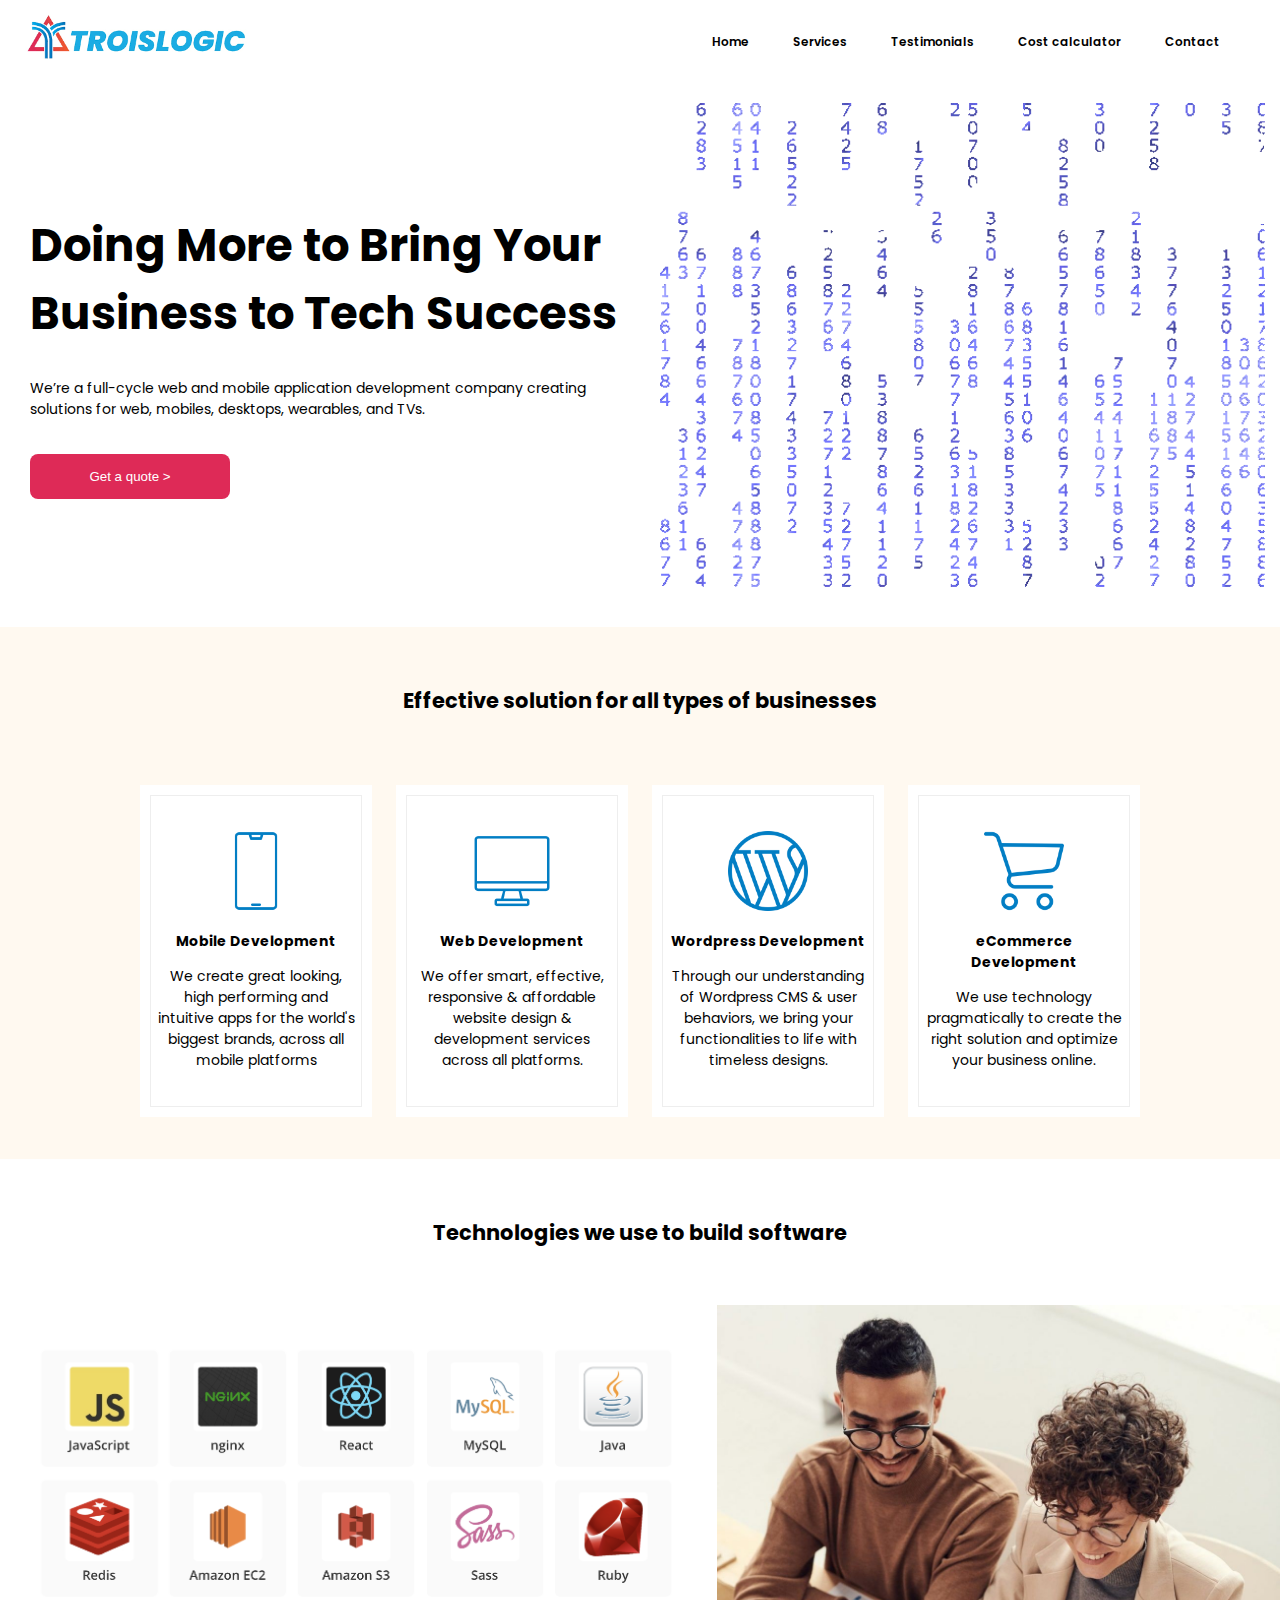
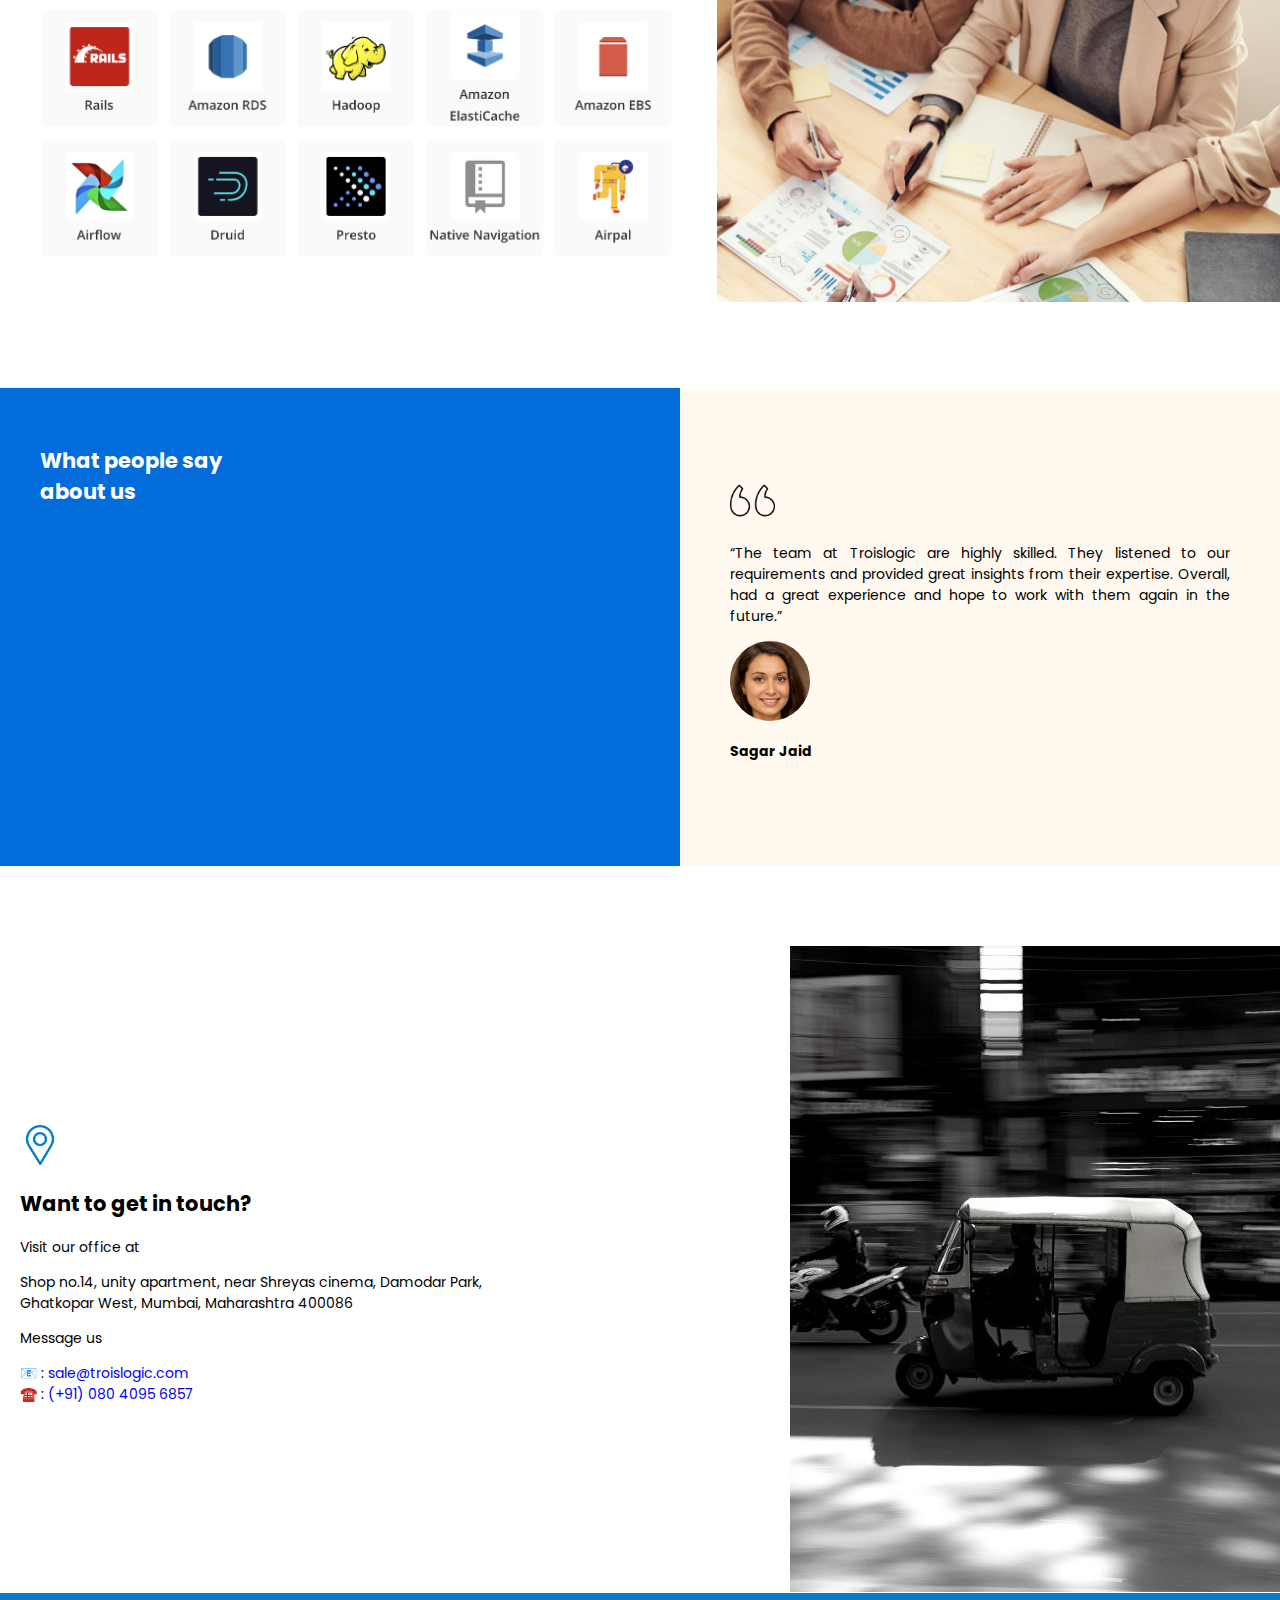
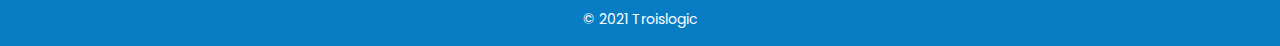
<file: index.html>
<!DOCTYPE html>
<html lang="en">
  <head>
    <meta charset="UTF-8" />
    <meta http-equiv="X-UA-Compatible" content="IE=edge" />
    <meta name="viewport" content="width=device-width, initial-scale=1.0" />
    <title>Troislogic Website res.</title>

    <!-- Font -->
    <link rel="preconnect" href="https://fonts.googleapis.com" />
    <link rel="preconnect" href="https://fonts.gstatic.com" crossorigin />
    <link
      href="https://fonts.googleapis.com/css2?family=Poppins:wght@400;500;600&display=swap"
      rel="stylesheet"
    />
    <!-- styles -->

    <link rel="stylesheet" href="style.css" />
  </head>
  <body>
    <div class="nav">
      <div class="navbar">
        <div class="n1">
          <a href="./index.html">
            <img src="/images/logo.png" alt=" troislogic logo" width="250px"
          /></a>
        </div>
        <div class="n2">
          <ul>
            <li><a href="./index.html">Home</a></li>
            <li><a href="#services">Services</a></li>
            <li><a href="#testimonials">Testimonials</a></li>
            <li><a href="./cost-cal.html">Cost calculator</a></li>
            <li><a href="#contact">Contact</a></li>
          </ul>
        </div>
      </div>
    </div>

    <div class="section-1">
      <div class="hero-section-1">
        <div class="s1">
          <h1>Doing More to Bring Your Business to Tech Success</h1>
          <p>
            We’re a full-cycle web and mobile application development company
            creating solutions for web, mobiles, desktops, wearables, and TVs.
          </p>
          <button class="btn" onclick="location.href = './cost-cal.html'">
            Get a quote >
          </button>
        </div>
        <div class="s2">
          <img
            src="/images/2.gif"
            alt="troislogic banner"
            width="600px"
            class="resposive-img"
          />
        </div>
      </div>
    </div>

    <div class="empty2"></div>

    <div class="section-2" id="services">
      <div class="headings">
        <h2>Effective solution for all types of businesses</h2>
      </div>
      <div class="sectn2">
        <div class="s2a">
          <div class="cardwrap">
            <div class="card">
              <img
                src="/images/smartphone.png"
                alt="Mobile Development"
                width="80px"
              />
              <p><strong>Mobile Development</strong></p>
              <p>
                We create great looking, high performing and intuitive apps for
                the world's biggest brands, across all mobile platforms
              </p>
            </div>
          </div>
        </div>
        <div class="s2b">
          <div class="cardwrap">
            <div class="card">
              <img
                src="/images/monitor.png"
                alt="Mobile Development"
                width="80px"
              />
              <p><strong>Web Development</strong></p>
              <p>
                We offer smart, effective, responsive & affordable website
                design & development services across all platforms.
              </p>
            </div>
          </div>
        </div>
        <div class="s2c">
          <div class="cardwrap">
            <div class="card">
              <img
                src="/images/wordpress.png"
                alt="Mobile Development"
                width="80px"
              />
              <p><strong>Wordpress Development</strong></p>
              <p>
                Through our understanding of Wordpress CMS & user behaviors, we
                bring your functionalities to life with timeless designs.
              </p>
            </div>
          </div>
        </div>
        <div class="s2d">
          <div class="cardwrap">
            <div class="card">
              <img
                src="/images/shopping-cart.png"
                alt="Mobile Development"
                width="80px"
              />
              <p><strong>eCommerce Development</strong></p>
              <p>
                We use technology pragmatically to create the right solution and
                optimize your business online.
              </p>
            </div>
          </div>
        </div>
      </div>

      <div class="empty2"></div>
    </div>

    <div class="section-3">
      <div class="headings">
        <h2>Technologies we use to build software</h2>
      </div>
      <div class="sectn3">
        <div class="s3a">
          <img
            src="/images/stack.png"
            alt="troislogic stack"
            width="500px"
            class="resposive-img"
          />
        </div>
        <div class="s3b">
          <img
            src="/images/banner-1.jpg"
            alt="troislogic banner"
            width="500px"
            class="resposive-img"
          />
        </div>
      </div>
    </div>

    <div class="empty"></div>

    <div class="section-5" id="testimonials">
      <div class="sectn5">
        <div class="s5a">
          <h2>
            What people say <br />
            about us
          </h2>
        </div>
        <div class="s5b">
          <div class="testimonial">
            <img
              src="/images/quote.png"
              alt="testimonial icon"
              width="45px"
              class="quote"
            />
            <p>
              “The team at Troislogic are highly skilled. They listened to our
              requirements and provided great insights from their expertise.
              Overall, had a great experience and hope to work with them again
              in the future.”
            </p>
            <img
              src="/images/7.png"
              alt="testimonial user icon"
              width="80px"
              class="usericon"
            />

            <p><strong>Sagar Jaid</strong></p>
          </div>
        </div>
      </div>
    </div>

    <div class="empty"></div>

    <div class="section-4" id="contact">
      <div class="sectn4">
        <div class="s4a">
          <img src="/images/location.png" alt="location" width="40px" />
          <h2>Want to get in touch?</h2>
          <p>Visit our office at</p>
          <p>
            Shop no.14, unity apartment, near Shreyas cinema, Damodar Park,
            <br />
            Ghatkopar West, Mumbai, Maharashtra 400086
          </p>
          <p>Message us</p>

          <p>
            📧 :
            <a href="mailto:sale@troislogic.com" style="text-decoration: none"
              >sale@troislogic.com</a
            >
            <br />
            ☎️ :
            <a href="tel:+918898720799" style="text-decoration: none"
              >(+91) 080 4095 6857
            </a>
          </p>
        </div>
        <div class="s4b">
          <img
            src="/images/stt-footer.jpg"
            alt="footer img"
            width="400px"
            height="500px"
            class="resposive-img"
          />
        </div>
      </div>
    </div>

    <div class="footer">
      <p>© 2021 Troislogic</p>
    </div>
  </body>
</html>
</file>
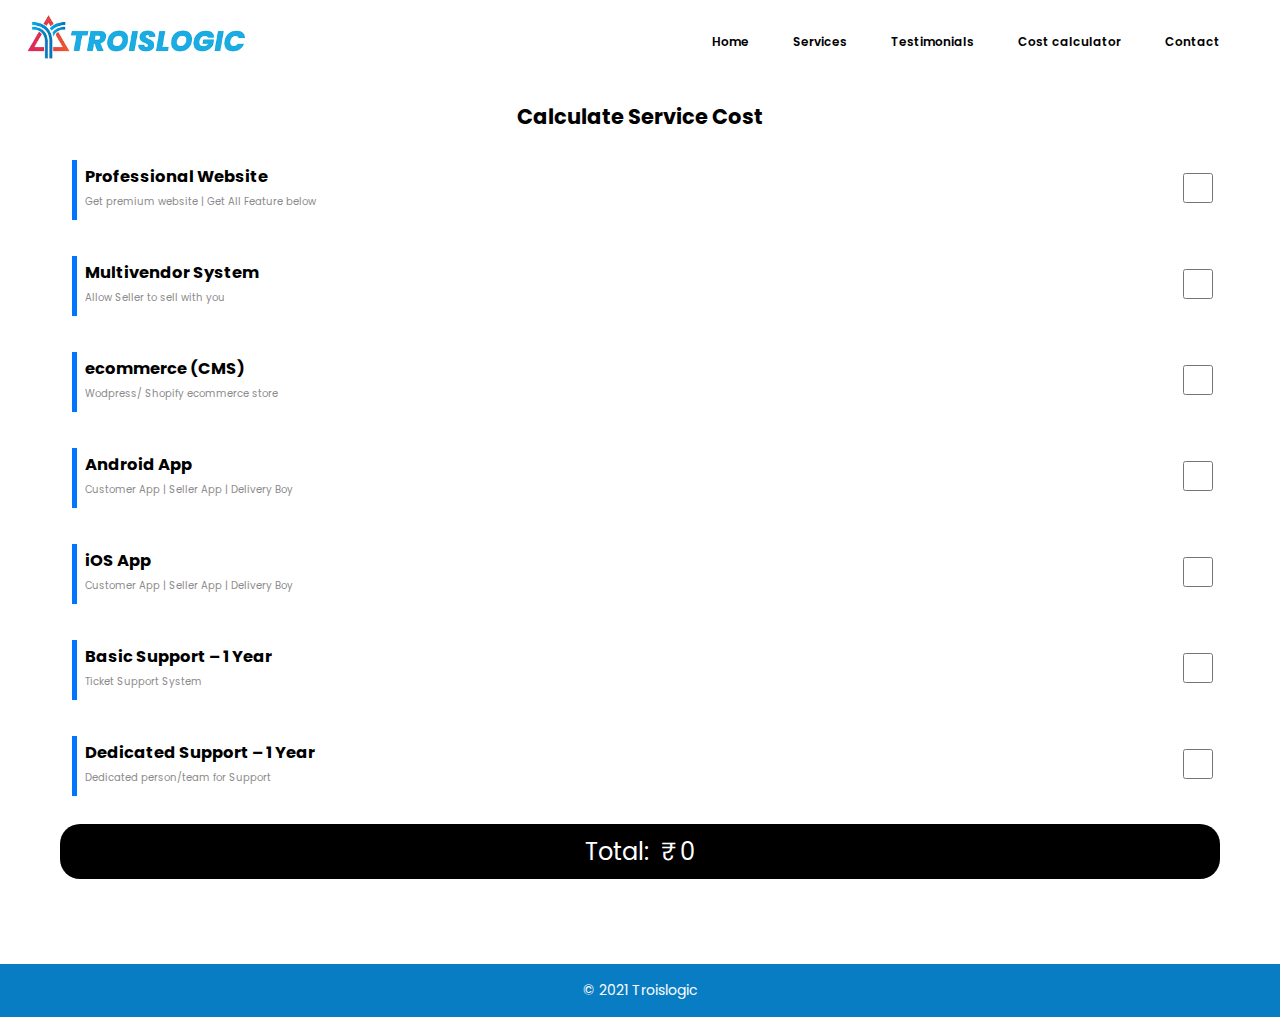
<file: cost-cal.html>
<!DOCTYPE html>
<html lang="en">
  <head>
    <meta charset="UTF-8" />
    <meta http-equiv="X-UA-Compatible" content="IE=edge" />
    <meta name="viewport" content="width=device-width, initial-scale=1.0" />
    <title>Cost Calculator</title>

    <!-- style -->
    <link rel="stylesheet" href="cost-style.css" />
    <link rel="stylesheet" href="style.css" />
  </head>
  <body>
    <div class="nav">
      <div class="navbar">
        <div class="n1">
          <a href="./index.html">
            <img src="/images/logo.png" alt=" troislogic logo" width="250px"
          /></a>
        </div>
        <div class="n2">
          <ul>
            <li><a href="./index.html">Home</a></li>
            <li><a href="./index.html#services">Services</a></li>
            <li><a href="./index.html#testimonials">Testimonials</a></li>
            <li><a href="./cost-cal.html">Cost calculator</a></li>
            <li><a href="./index.html#contact">Contact</a></li>
          </ul>
        </div>
      </div>
    </div>

    <h2>Calculate Service Cost</h2>

    <div class="switch-flex">
      <div class="switch-left">
        <div class="bullet"></div>
        <div class="switch-context">
          <h3>Professional Website</h3>
          <p>Get premium website | Get All Feature below</p>
        </div>
      </div>

      <div class="switch-right">
        <div class="pwcheckbox">
          <input type="checkbox" id="pw" onclick="pwNewTotal()" />
        </div>
      </div>
    </div>

    <div class="switch-flex">
      <div class="switch-left">
        <div class="bullet"></div>
        <div class="switch-context">
          <h3>Multivendor System</h3>
          <p>Allow Seller to sell with you</p>
        </div>
      </div>

      <div class="switch-right">
        <div class="pwcheckbox">
          <input type="checkbox" id="ms" onclick="msNewTotal()" />
        </div>
      </div>
    </div>

    <div class="switch-flex">
      <div class="switch-left">
        <div class="bullet"></div>
        <div class="switch-context">
          <h3>ecommerce (CMS)</h3>
          <p>Wodpress/ Shopify ecommerce store</p>
        </div>
      </div>

      <div class="switch-right">
        <div class="pwcheckbox">
          <input type="checkbox" id="ec" onclick="ecNewTotal()" />
        </div>
      </div>
    </div>

    <div class="switch-flex">
      <div class="switch-left">
        <div class="bullet"></div>
        <div class="switch-context">
          <h3>Android App</h3>
          <p>Customer App | Seller App | Delivery Boy</p>
        </div>
      </div>

      <div class="switch-right">
        <div class="pwcheckbox">
          <input type="checkbox" id="app" onclick="appNewTotal()" />
        </div>
      </div>
    </div>

    <div class="switch-flex">
      <div class="switch-left">
        <div class="bullet"></div>
        <div class="switch-context">
          <h3>iOS App</h3>
          <p>Customer App | Seller App | Delivery Boy</p>
        </div>
      </div>

      <div class="switch-right">
        <div class="pwcheckbox">
          <input type="checkbox" id="iosapp" onclick="iosAppNewTotal()" />
        </div>
      </div>
    </div>

    <div class="switch-flex">
      <div class="switch-left">
        <div class="bullet"></div>
        <div class="switch-context">
          <h3>Basic Support – 1 Year</h3>
          <p>Ticket Support System</p>
        </div>
      </div>

      <div class="switch-right">
        <div class="pwcheckbox">
          <input type="checkbox" id="bsc" onclick="bscNewTotal()" />
        </div>
      </div>
    </div>

    <div class="switch-flex">
      <div class="switch-left">
        <div class="bullet"></div>
        <div class="switch-context">
          <h3>Dedicated Support – 1 Year</h3>
          <p>Dedicated person/team for Support</p>
        </div>
      </div>

      <div class="switch-right">
        <div class="pwcheckbox">
          <input type="checkbox" id="dds" onclick="ddsNewTotal()" />
        </div>
      </div>
    </div>

    <div class="calc">
      <div class="calc-contnr">
        <span>Total:&nbsp; ₹</span>
        <span id="caltotal">0</span>
      </div>
    </div>

    <div class="empty"></div>

    <div class="footer">
      <p>© 2021 Troislogic</p>
    </div>

    <script src="cost.js"></script>
  </body>
</html>
</file>
<file: style.css>
body {
  font-family: "Poppins", sans-serif;
  margin: 0px;
  font-size: 14px;
}

/* sections */

.nav,
.section-1 {
  margin: 0px 10px;
}

.headings {
  padding: 40px 20px;
  text-align: center;
}

.resposive-img {
  width: 100%;
  height: auto;
}

.empty {
  height: 80px;
}

.empty2 {
  height: 30px;
}

/* Navigation */

.navbar {
  display: flex;
  align-items: center;
  justify-content: space-between;
  height: auto;
}

.n2 {
  margin-right: 30px;
}

.n2 ul li {
  list-style-type: none;
  display: inline;
  padding: 10px;
  margin: 0px 10px;
}

li a {
  text-decoration-line: none;
  color: #000;
  font-size: 12px;
  font-weight: 600;
}

li a:hover {
  color: #de2a57;
}

/* Hero */

.hero-section-1 {
  display: flex;
  align-items: center;
  height: auto;
}

.s1 {
  flex-basis: 50%;
  padding: 20px;
  align-content: center;
}

.s2 {
  margin-top: 20px;
  flex-basis: 50%;
}

.s1 h1 {
  font-size: 45px;
}

.btn {
  width: 200px;
  padding: 15px;
  background: #de2a57;
  color: #fff;
  border: none;
  border-radius: 08px;
  margin-top: 20px;
}

/* Section 2 */

.section-2 {
  background: #fff9f0;
}

.sectn2 {
  display: flex;
  align-items: center;
  align-content: center;
  justify-content: center;
  text-align: center;
  height: auto;
}

.card {
  width: 200px;
  height: 300px;
  padding: 05px;
  background: #fff;
  border: 1px #eeeeee solid;
}

.card:hover {
  border: 1px #036cdb solid;
}

.cardwrap {
  background: #fff;
  padding: 10px;
  margin: 12px;
}

.card img {
  margin-top: 30px;
}

/* section 3 */

.sectn3 {
  display: flex;
  align-items: center;
  justify-content: center;
}

.s3a {
  margin: 30px;
}

/* section 4 */

.sectn4 {
  display: flex;
  align-items: center;
  justify-content: space-between;
}

.s4a {
  padding: 20px;
}

/* section 5 */

.section-5 {
  background: #036cdb;
}

.sectn5 {
  display: flex;
  justify-content: space-between;
}

.s5a {
  flex-basis: 100%;
  margin: 20px;
  padding: 20px;
  color: #fff;
  justify-content: start;
}

.s5b {
  flex-basis: 100%;
  background: #fff9f0;
  color: #000;
  text-align: left;
}

.testimonial {
  text-align: justify;
  margin: 10px 10px;
  padding: 80px 40px;
}

.testimonial .usericon {
  border-radius: 50%;
}

/* footer */

.footer {
  text-align: center;
  background: #097dc3;
  color: #fff;
  padding: 02px;
  margin-top: -05px;
}

/* media q */

@media screen and (max-width: 1200px) {
  /* section 1 */

  .s1 h1 {
    font-size: 34px;
  }

  .s1 p {
    font-size: 12px;
  }
}

@media screen and (max-width: 1025px) {
  /* navigation */

  li a {
    font-size: 12px;
  }

  .n2 ul li {
    padding: 05px;
    margin: 0px 05px;
  }

  .s1 h1 {
    font-size: 32px;
  }

  /* section 1 */

  .s1 h1 {
    font-size: 28px;
  }

  .s1 p {
    font-size: 10px;
  }

  .btn {
    width: 150px;
    padding: 12px;
    font-size: 12px;
  }

  /* section 2 */

  .sectn2 {
    display: flex;
    flex-wrap: wrap;
  }

  /* section 5 */
}

@media screen and (max-width: 769px) {
  /* .navbar {
    display: flex;
    flex-direction: column;
    height: auto;
  } */

  /* navigation */

  li a {
    font-size: 10px;
  }

  .n2 ul li {
    padding: 0px;
    margin: 0px 05px;
  }

  .s1 h1 {
    font-size: 25px;
  }
  s

  /* section 1 */

  .s1 h1 {
    font-size: 22px;
  }

  .btn {
    width: 120px;
    padding: 10px;
    font-size: 12px;
  }

  /* section 5 */

  .s5b .testimonial {
    padding: 10px;
  }

  .usericon {
    width: 50px;
  }
}

@media screen and (max-width: 576px) {
  /* navigation */
  .navbar {
    text-align: center;
    flex-direction: column;
    justify-content: space-evenly;
  }

  .s1 h1 {
    font-size: 18px;
  }

  /* section 1 */

  .hero-section-1 {
    display: flex;
    flex-direction: column-reverse;
  }

  .s1 h1 {
    font-size: 18px;
  }

  .s1 p {
    font-size: 10px;
  }

  .btn {
    width: 100px;
  }

  /* section 3 */

  .sectn3 {
    display: flex;
    flex-direction: column-reverse;
  }

  .s3a {
    margin: 0px;
  }

  /* section 4 */

  .sectn4 {
    display: flex;
    flex-direction: column;
  }

  /* section 5 */

  .sectn5 {
    display: flex;
    flex-direction: column;
    justify-content: center;
  }

  .s5b {
    background: #036cdb;
    color: #fff;
  }

  .s5a {
    margin: 0px 10px;
  }

  .s5b .testimonial {
    padding: 22px;
    margin: 0px 10px;
  }

  .testimonial .quote {
    display: none;
  }
}

@media screen and (max-width: 476px) {
  /* navigation */

  li a {
    font-size: 10px;
  }

  .n2 ul li {
    padding: 01px;
    margin: 0px 02px;
  }

  li a {
    font-size: 10px;
  }
}

@media screen and (max-width: 376px) {
  .s1 {
    padding: 10px;
  }
}

@media screen and (max-width: 321px) {
}
</file>
<file: cost-style.css>
@import url('https://fonts.googleapis.com/css2?family=Poppins:wght@400;500;600&display=swap');

body {
  font-family: 'Poppins', sans-serif;
  font-size: 14px;
}

h2 {
  text-align: center;
}

h3 {
  margin: 0px;
}

h3 + p {
  font-size: 10px;
  color: #8c8a8c;
  margin: 05px 0px;
}

.bullet {
  width: 05px;
  height: 60px;
  /* background: #bdb9a6; */
  background: #0075ff;
  margin: 08px;
}
.switch-flex {
  margin: 20px auto;
  width: 90%;
  display: flex;
  align-items: center;
  justify-content: space-between;
}

.switch-left {
  display: flex;
  align-items: center;
}

/* Checkbox buttons */

input[type='checkbox'] {
  width: 30px;
  height: 30px;
}

.calc-contnr {
  margin: 10px 60px;
  padding: 10px 0px;
  background: black;
  color: white;
  border-radius: 20px;
  text-align: center;
}

.calc-contnr span {
  font-size: 24px;
}

.empty {
  height: 50px;
}
</file>
